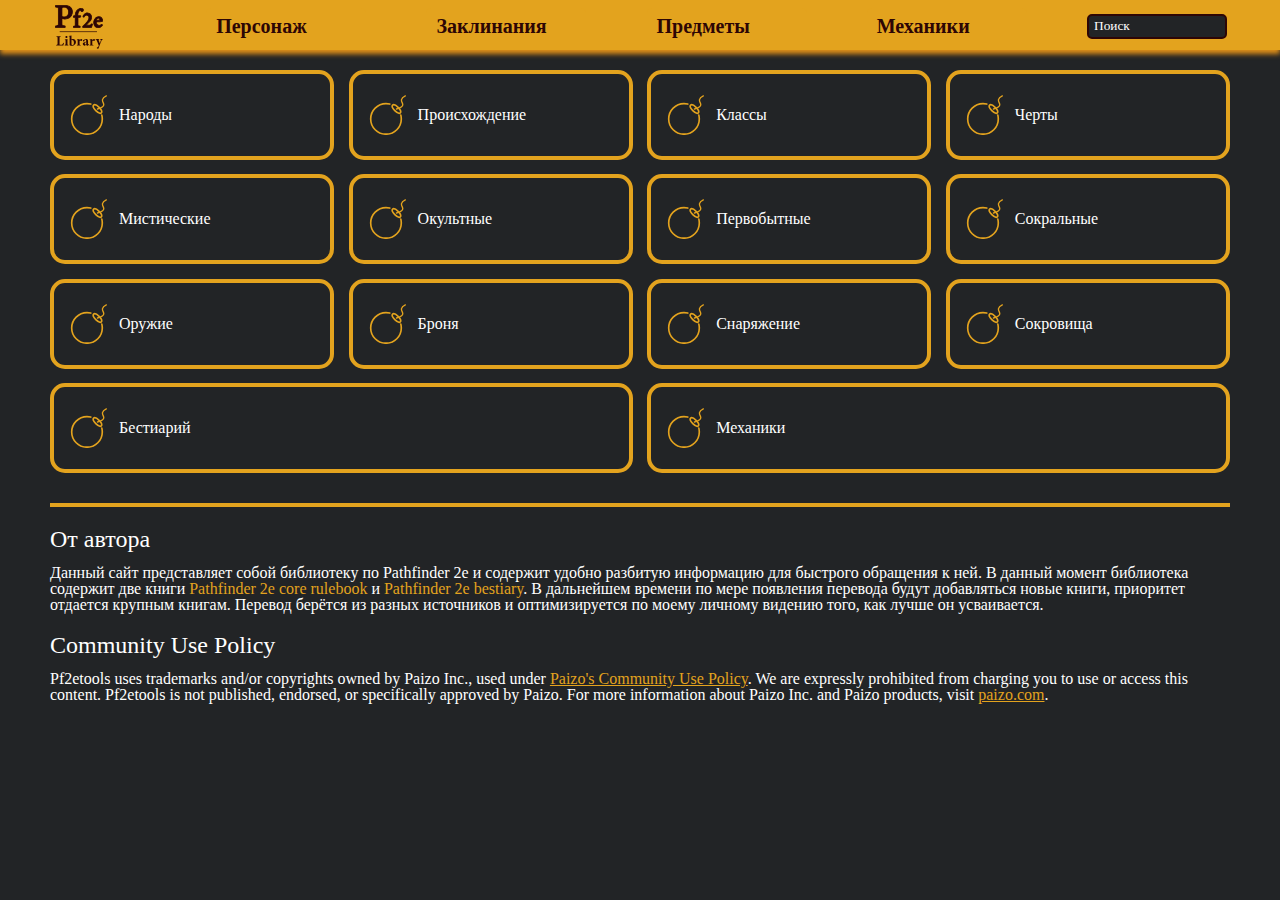
<file: index.html>
<!DOCTYPE html>
<html lang="ru">
    <head>
        <meta charset="UTF-8"> <!--Кодировка-->
        <meta http-equiv="X-UA-Compatible" content="IE=edge">
        <meta name="viewport" content="width=device-width">
        <meta name="robots" content="none"> <!--Блокировка поисковиков-->
        <meta name="description" content="Главная страница">
        <meta name="keywords" content="Ключевые слова, для, поисковиков, не
            больше, дватцати слов">
        <link rel="stylesheet" href="css/head.css" />
        <link rel="stylesheet" href="css/main.css" />
        <link rel="shortcut icon" href="img/favicon.ico">
        <title>Pathfinder 2e библиотека на русском</title>
    </head>
    <body>
        <div class="wrapper">
            <header class="head"> <!--Выпадающее меню-->
                <div class="container">
                    <div class="head__row">
                        <div class="head__logo">
                            <a href="/index.html"><img src="img/logo3.svg"></a>
                        </div>
                        <div class="head__dropdown">
                            <nav class="menu">
                                <ul class="menu__list">
                                    <li>
                                        <a href="#" class="menu__link"><h1>Персонаж</h1></a>
                                        <span class="menu__arrow arrow"></span>
                                        <ul class="sub-menu__list">
                                            <li>
                                                <a href="#"
                                                    class="sub-menu__link"><h2>Народы</h2></a>
                                            </li>
                                            <li>
                                                <a href="#"
                                                    class="sub-menu__link"><h2>Происхождение</h2></a>
                                            </li>

                                            <li>
                                                <a href="#"
                                                    class="sub-menu__link"><h2>Классы</h2></a>
                                            </li>
                                            <li>
                                                <a href="#"
                                                    class="sub-menu__link"><h2>Черты</h2></a>
                                            </li>
                                            <li class="sub-menu__divider"></li>
                                            <li>
                                                <a href="#"
                                                    class="sub-menu__link"><h2>Архетипы</h2></a>
                                            </li>
                                        </ul>
                                    </li>
                                    <li>
                                        <a href="/spells.html"
                                            class="menu__link"><h1>Заклинания</h1></a>
                                        <span class="menu__arrow arrow"></span>
                                        <ul class="sub-menu__list">
                                            <li>
                                                <a href="#"
                                                    class="sub-menu__link"><h2>Мистические</h2></a>
                                            </li>
                                            <li>
                                                <a href="#"
                                                    class="sub-menu__link"><h2>Окультные</h2></a>
                                            </li>
                                            <li>
                                                <a href="#"
                                                    class="sub-menu__link"><h2>Первобытные</h2></a>
                                            </li>
                                            <li>
                                                <a href="#"
                                                    class="sub-menu__link"><h2>Сокральные</h2></a>
                                            </li>
                                        </ul>
                                    </li>
                                    <li>
                                        <a href="#" class="menu__link"><h1>Предметы</h1></a>
                                        <span class="menu__arrow arrow"></span>
                                        <ul class="sub-menu__list">
                                            <li>
                                                <a href="#"
                                                    class="sub-menu__link"><h2>Оружие</h2></a>
                                            </li>
                                            <li>
                                                <a href="#"
                                                    class="sub-menu__link"><h2>Броня</h2></a>
                                            </li>
                                            <li>
                                                <a href="#"
                                                    class="sub-menu__link"><h2>Снаряжение</h2></a>
                                            </li>
                                            <li class="sub-menu__divider"></li>
                                            <li>
                                                <a href="#"
                                                    class="sub-menu__link"><h2>Сокровища</h2></a>
                                            </li>
                                        </ul>
                                    </li>
                                    <li>
                                        <a href="#" class="menu__link"><h1>Механики</h1></a>
                                        <span class="menu__arrow arrow"></span>
                                        <ul class="sub-menu__list">
                                            <li>
                                                <a href="#"
                                                    class="sub-menu__link"><h2>Навыки</h2></a>
                                            </li>
                                            <li>
                                                <a href="#"
                                                    class="sub-menu__link"><h2>Действия</h2></a>
                                            </li>
                                            <li class="sub-menu__divider"></li>
                                            <li>
                                                <a href="#"
                                                    class="sub-menu__link"><h2>Состояния</h2></a>
                                            </li>
                                            <li>
                                                <a href="#"
                                                    class="sub-menu__link"><h2>Недуги</h2></a>
                                            </li>
                                            <li class="sub-menu__divider"></li>
                                            <li>
                                                <a href="#"
                                                    class="sub-menu__link"><h2>Бой</h2></a>
                                            </li>
                                            <li>
                                                <a href="#"
                                                    class="sub-menu__link"><h2>Исследования</h2></a>
                                            </li>
                                        </ul>
                                    </li>
                                </ul>
                            </nav>
                        </div>
                        <div class="head__search">
                            <input type="text" placeholder="Поиск"
                                class="head__input">
                        </div>
                    </div>
                </div>
            </header>
            <section class="content"> <!--Блок с кнопками-->
                <div class="container">
                    <div class="content__row">
                        <div class="content__box">
                            <a href="#">
                                <div class="conten__item">
                                    <img src="img/bomb.svg">
                                    <p>Народы</p>
                                </div>
                            </a>
                        </div>
                        <div class="content__box">
                            <a href="#">
                                <div class="conten__item">
                                    <img src="img/bomb.svg">
                                    <p>Происхождение</p>
                                </div>
                            </a>
                        </div>
                        <div class="content__box">
                            <a href="#">
                                <div class="conten__item">
                                    <img src="img/bomb.svg">
                                    <p>Классы</p>
                                </div>
                            </a>
                        </div>
                        <div class="content__box">
                            <a href="#">
                                <div class="conten__item">
                                    <img src="img/bomb.svg">
                                    <p>Черты</p>
                                </div>
                            </a>
                        </div>
                        <div class="content__box">
                            <a href="/spells.html">
                                <div class="conten__item">
                                    <img src="img/bomb.svg">
                                    <p>Мистические</p>
                                </div>
                            </a>
                        </div>
                        <div class="content__box">
                            <a href="#">
                                <div class="conten__item">
                                    <img src="img/bomb.svg">
                                    <p>Окультные</p>
                                </div>
                            </a>
                        </div>
                        <div class="content__box">
                            <a href="#">
                                <div class="conten__item">
                                    <img src="img/bomb.svg">
                                    <p>Первобытные</p>
                                </div>
                            </a>
                        </div>
                        <div class="content__box">
                            <a href="#">
                                <div class="conten__item">
                                    <img src="img/bomb.svg">
                                    <p>Сокральные</p>
                                </div>
                            </a>
                        </div>
                        <div class="content__box">
                            <a href="#">
                                <div class="conten__item">
                                    <img src="img/bomb.svg">
                                    <p>Оружие</p>
                                </div>
                            </a>
                        </div>
                        <div class="content__box">
                            <a href="#">
                                <div class="conten__item">
                                    <img src="img/bomb.svg">
                                    <p>Броня</p>
                                </div>
                            </a>
                        </div>
                        <div class="content__box">
                            <a href="#">
                                <div class="conten__item">
                                    <img src="img/bomb.svg">
                                    <p>Снаряжение</p>
                                </div>
                            </a>
                        </div>
                        <div class="content__box">
                            <a href="#">
                                <div class="conten__item">
                                    <img src="img/bomb.svg">
                                    <p>Сокровища</p>
                                </div>
                            </a>
                        </div>
                        <div class="content__box">
                            <a href="#">
                                <div class="conten__item">
                                    <img src="img/bomb.svg">
                                    <p>Бестиарий</p>
                                </div>
                            </a>
                        </div>
                        <div class="content__box">
                            <a href="#">
                                <div class="conten__item">
                                    <img src="img/bomb.svg">
                                    <p>Механики</p>
                                </div>
                            </a>
                        </div>
                    </div>
                </div>
            </section>
            <div class="dividing"> <!--Разделитель-->
                <div class="container">
                    <div class="dividing__line"></div>
                </div>
            </div>
            <footer class="down"> <!--Описание и лицензия-->
                <div class="container">
                    <div class="down__text">
                        <h3>От автора</h3>
                        <p>Данный сайт представляет собой библиотеку по
                            Pathfinder 2e и содержит удобно разбитую информацию
                            для быстрого обращения к ней. В данный момент
                            библиотека содержит две книги <span>Pathfinder 2e
                            core rulebook</span> и <span>Pathfinder 2e
                            bestiary</span>. В дальнейшем времени по мере
                            появления перевода будут добавляться новые книги,
                            приоритет отдается крупным книгам. Перевод берётся
                            из разных источников и оптимизируется по моему
                            личному видению того, как лучше он усваивается.</p>
                        <h3>Community Use Policy</h3>
                        <p>Pf2etools uses trademarks and/or copyrights owned by
                            Paizo Inc., used under <a
                                href="https://paizo.com/community/communityuse">Paizo's
                                Community Use Policy</a>. We are expressly
                            prohibited from charging you to use or access this
                            content. Pf2etools is not published, endorsed, or
                            specifically approved by Paizo. For more information
                            about Paizo Inc. and Paizo products, visit <a
                                href="https://paizo.com/">paizo.com</a>.</p>
                    </div>
                </div>
            </footer>
        </div>
    </body>
</html>
</file>
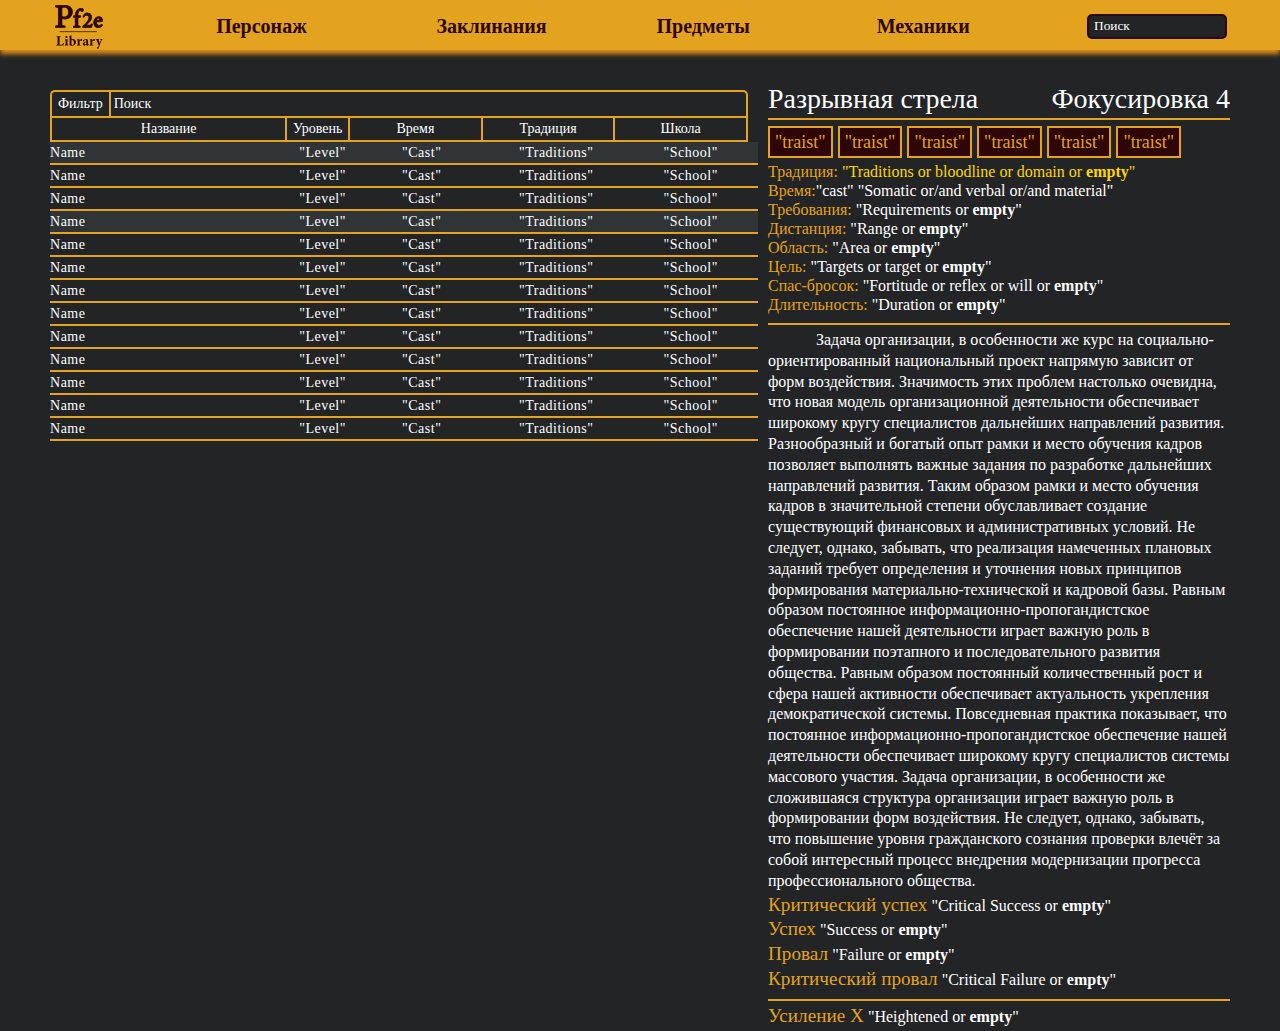
<file: spells.html>
<!DOCTYPE html>
<html lang = "ru">
    <head>
        <meta charset="utf-8">
        <meta http-equiv="X-UA-Compatible" content="IE=edge">
        <meta name="viewport" content="width=device-width">
        <meta name="robots" content="none"> <!--Блокировка поисковиков-->
        <meta name="description" content="Заклинания">
        <link rel="stylesheet" href="css/head.css" />
        <link rel="stylesheet" href="css/pattern-60-40.css" />
        <link rel="shortcut icon" href="img/favicon.ico">
        <title>Pathfinder 2e библиотека на русском</title>
    </head>
    <body>
        <div class="wrapper">
            <header class="head"> <!--Выпадающее меню-->
                <div class="container">
                    <div class="head__row">
                        <div class="head__logo">
                            <a href="/index.html"><img src="img/logo3.svg"></a>
                        </div>
                        <div class="head__dropdown">
                            <nav class="menu">
                                <ul class="menu__list">
                                    <li>
                                        <a href="#" class="menu__link"><h1>Персонаж</h1></a>
                                        <span class="menu__arrow arrow"></span>
                                        <ul class="sub-menu__list">
                                            <li>
                                                <a href="#"
                                                    class="sub-menu__link"><h2>Народы</h2></a>
                                            </li>
                                            <li>
                                                <a href="#"
                                                    class="sub-menu__link"><h2>Происхождение</h2></a>
                                            </li>
                                            
                                            <li>
                                                <a href="#"
                                                    class="sub-menu__link"><h2>Классы</h2></a>
                                            </li>
                                            <li>
                                                <a href="#"
                                                    class="sub-menu__link"><h2>Черты</h2></a>
                                            </li>
                                            <li class="sub-menu__divider"></li>
                                            <li>
                                                <a href="#"
                                                    class="sub-menu__link"><h2>Архетипы</h2></a>
                                            </li>
                                        </ul>
                                    </li>
                                    <li>
                                        <a href="/spells.html" class="menu__link"><h1>Заклинания</h1></a>
                                        <span class="menu__arrow arrow"></span>
                                        <ul class="sub-menu__list">
                                            <li>
                                                <a href="#"
                                                    class="sub-menu__link"><h2>Мистические</h2></a>
                                            </li>
                                            <li>
                                                <a href="#"
                                                    class="sub-menu__link"><h2>Окультные</h2></a>
                                            </li>
                                            <li>
                                                <a href="#"
                                                    class="sub-menu__link"><h2>Первобытные</h2></a>
                                            </li>
                                            <li>
                                                <a href="#"
                                                    class="sub-menu__link"><h2>Сокральные</h2></a>
                                            </li>
                                        </ul>
                                    </li>
                                    <li>
                                        <a href="#" class="menu__link"><h1>Предметы</h1></a>
                                        <span class="menu__arrow arrow"></span>
                                        <ul class="sub-menu__list">
                                            <li>
                                                <a href="#"
                                                    class="sub-menu__link"><h2>Оружие</h2></a>
                                            </li>
                                            <li>
                                                <a href="#"
                                                    class="sub-menu__link"><h2>Броня</h2></a>
                                            </li>
                                            <li>
                                                <a href="#"
                                                    class="sub-menu__link"><h2>Снаряжение</h2></a>
                                            </li>
                                            <li class="sub-menu__divider"></li>
                                            <li>
                                                <a href="#"
                                                    class="sub-menu__link"><h2>Сокровища</h2></a>
                                            </li>
                                        </ul>
                                    </li>
                                    <li>
                                        <a href="#" class="menu__link"><h1>Механики</h1></a>
                                        <span class="menu__arrow arrow"></span>
                                        <ul class="sub-menu__list">
                                            <li>
                                                <a href="#"
                                                    class="sub-menu__link"><h2>Навыки</h2></a>
                                            </li>
                                            <li>
                                                <a href="#"
                                                    class="sub-menu__link"><h2>Действия</h2></a>
                                            </li>
                                            <li class="sub-menu__divider"></li>
                                            <li>
                                                <a href="#"
                                                    class="sub-menu__link"><h2>Состояния</h2></a>
                                            </li>
                                            <li>
                                                <a href="#"
                                                    class="sub-menu__link"><h2>Недуги</h2></a>
                                            </li>
                                            <li class="sub-menu__divider"></li>
                                            <li>
                                                <a href="#"
                                                    class="sub-menu__link"><h2>Бой</h2></a>
                                            </li>
                                            <li>
                                                <a href="#"
                                                    class="sub-menu__link"><h2>Исследования</h2></a>
                                            </li>
                                        </ul>
                                    </li>
                                </ul>
                            </nav>
                        </div>
                        <div class="head__search">
                            <input type="text" placeholder="Поиск"
                                class="head__input">
                        </div>
                    </div>
                </div>
            </header>
            <div class="table"> <!--Таблицы выбора и вывода-->
                <div class="container">
                    <div class="table__tables">
                        <div class="table__select"> <!--Таблица выбора-->
                            <div class="table__settings">
                                <button class="table__filter">Фильтр</button>
                                <input class="table__search" type="text" placeholder="Поиск">
                            </div>
                            <div class="table__titles">
                                <button class="table__title_name">Название</button>
                                <button class="table__title_level">Уровень</button>
                                <button class="table__title_cast">Время</button>
                                <button class="table__title_traditions">Традиция</button>
                                <button class="table__title_school">Школа</button>
                                <button class="table__title_source">Источник</button>
                            </div>
                            <ul class="table__list">
                                <li class="table__string active">
                                    <a href="#" class="table__link">
                                        <span class="table__text_name">name</span>
                                        <span class="table__text_level">"Level"</span>
                                        <span class="table__text_cast">"Cast"</span>
                                        <span class="table__text_traditions">"Traditions"</span>
                                        <span class="table__text_school">"School"</span>
                                        <span class="table__text_source">Источник</span>
                                    </a>
                                </li>
                                <li class="table__string">
                                    <a href="#" class="table__link">
                                        <span class="table__text_name">name</span>
                                        <span class="table__text_level">"Level"</span>
                                        <span class="table__text_cast">"Cast"</span>
                                        <span class="table__text_traditions">"Traditions"</span>
                                        <span class="table__text_school">"School"</span>
                                        <span class="table__text_source">Источник</span>
                                    </a>
                                </li>
                                <li class="table__string">
                                    <a href="#" class="table__link">
                                        <span class="table__text_name">name</span>
                                        <span class="table__text_level">"Level"</span>
                                        <span class="table__text_cast">"Cast"</span>
                                        <span class="table__text_traditions">"Traditions"</span>
                                        <span class="table__text_school">"School"</span>
                                        <span class="table__text_source">Источник</span>
                                    </a>
                                </li>
                                <li class="table__string active">
                                    <a href="#" class="table__link">
                                        <span class="table__text_name">name</span>
                                        <span class="table__text_level">"Level"</span>
                                        <span class="table__text_cast">"Cast"</span>
                                        <span class="table__text_traditions">"Traditions"</span>
                                        <span class="table__text_school">"School"</span>
                                        <span class="table__text_source">Источник</span>
                                    </a>
                                </li>
                                <li class="table__string">
                                    <a href="#" class="table__link">
                                        <span class="table__text_name">name</span>
                                        <span class="table__text_level">"Level"</span>
                                        <span class="table__text_cast">"Cast"</span>
                                        <span class="table__text_traditions">"Traditions"</span>
                                        <span class="table__text_school">"School"</span>
                                        <span class="table__text_source">Источник</span>
                                    </a>
                                </li>
                                <li class="table__string">
                                    <a href="#" class="table__link">
                                        <span class="table__text_name">name</span>
                                        <span class="table__text_level">"Level"</span>
                                        <span class="table__text_cast">"Cast"</span>
                                        <span class="table__text_traditions">"Traditions"</span>
                                        <span class="table__text_school">"School"</span>
                                        <span class="table__text_source">Источник</span>
                                    </a>
                                </li>
                                <li class="table__string">
                                    <a href="#" class="table__link">
                                        <span class="table__text_name">name</span>
                                        <span class="table__text_level">"Level"</span>
                                        <span class="table__text_cast">"Cast"</span>
                                        <span class="table__text_traditions">"Traditions"</span>
                                        <span class="table__text_school">"School"</span>
                                        <span class="table__text_source">Источник</span>
                                    </a>
                                </li>
                                <li class="table__string">
                                    <a href="#" class="table__link">
                                        <span class="table__text_name">name</span>
                                        <span class="table__text_level">"Level"</span>
                                        <span class="table__text_cast">"Cast"</span>
                                        <span class="table__text_traditions">"Traditions"</span>
                                        <span class="table__text_school">"School"</span>
                                        <span class="table__text_source">Источник</span>
                                    </a>
                                </li>
                                <li class="table__string">
                                    <a href="#" class="table__link">
                                        <span class="table__text_name">name</span>
                                        <span class="table__text_level">"Level"</span>
                                        <span class="table__text_cast">"Cast"</span>
                                        <span class="table__text_traditions">"Traditions"</span>
                                        <span class="table__text_school">"School"</span>
                                        <span class="table__text_source">Источник</span>
                                    </a>
                                </li>
                                <li class="table__string">
                                    <a href="#" class="table__link">
                                        <span class="table__text_name">name</span>
                                        <span class="table__text_level">"Level"</span>
                                        <span class="table__text_cast">"Cast"</span>
                                        <span class="table__text_traditions">"Traditions"</span>
                                        <span class="table__text_school">"School"</span>
                                        <span class="table__text_source">Источник</span>
                                    </a>
                                </li>
                                <li class="table__string">
                                    <a href="#" class="table__link">
                                        <span class="table__text_name">name</span>
                                        <span class="table__text_level">"Level"</span>
                                        <span class="table__text_cast">"Cast"</span>
                                        <span class="table__text_traditions">"Traditions"</span>
                                        <span class="table__text_school">"School"</span>
                                        <span class="table__text_source">Источник</span>
                                    </a>
                                </li>
                                <li class="table__string">
                                    <a href="#" class="table__link">
                                        <span class="table__text_name">name</span>
                                        <span class="table__text_level">"Level"</span>
                                        <span class="table__text_cast">"Cast"</span>
                                        <span class="table__text_traditions">"Traditions"</span>
                                        <span class="table__text_school">"School"</span>
                                        <span class="table__text_source">Источник</span>
                                    </a>
                                </li>
                                <li class="table__string">
                                    <a href="#" class="table__link">
                                        <span class="table__text_name">name</span>
                                        <span class="table__text_level">"Level"</span>
                                        <span class="table__text_cast">"Cast"</span>
                                        <span class="table__text_traditions">"Traditions"</span>
                                        <span class="table__text_school">"School"</span>
                                        <span class="table__text_source">Источник</span>
                                    </a>
                                </li>
                                <li class="table__string">
                                    <a href="#" class="table__link">
                                        <span class="table__text_name">name</span>
                                        <span class="table__text_level">"Level"</span>
                                        <span class="table__text_cast">"Cast"</span>
                                        <span class="table__text_traditions">"Traditions"</span>
                                        <span class="table__text_school">"School"</span>
                                        <span class="table__text_source">Источник</span>
                                    </a>
                                </li>
                                <li class="table__string">
                                    <a href="#" class="table__link">
                                        <span class="table__text_name">name</span>
                                        <span class="table__text_level">"Level"</span>
                                        <span class="table__text_cast">"Cast"</span>
                                        <span class="table__text_traditions">"Traditions"</span>
                                        <span class="table__text_school">"School"</span>
                                        <span class="table__text_source">Источник</span>
                                    </a>
                                </li>
                            </ul>
                        </div>
                        <div class="table__content"><!--Таблица вывода-->
                            <div class="conten__title">
                                <h4>Разрывная стрела</h4>
                                <h4>Фокусировка 4</h4>
                            </div>
                            <div class="dividing__line"></div>
                            <div class="content__trait">
                                <a href="#" class="content__link">
                                    <span class="content__text">"traist"</span>
                                </a>
                                <a href="#" class="content__link">
                                    <span class="content__text">"traist"</span>
                                </a>
                                <a href="#" class="content__link">
                                    <span class="content__text">"traist"</span>
                                </a>
                                <a href="#" class="content__link">
                                    <span class="content__text">"traist"</span>
                                </a>
                                <a href="#" class="content__link">
                                    <span class="content__text">"traist"</span>
                                </a>
                                <a href="#" class="content__link">
                                    <span class="content__text">"traist"</span>
                                </a>
                            </div>
                            <p class="content__traditions">Традиция:
                                <a href="#" class="content__traditions_link">"Traditions or bloodline or domain or <b>empty</b>"</a>
                            </p>
                            <p class="content__cast"><span>Время:</span>"cast"
                            "Somatic or/and verbal or/and material"</p>
                            <p class="content__requirements"><span>Требования:</span> "Requirements or <b>empty</b>"</p>
                            <p class="content__range"><span>Дистанция:</span> "Range or <b>empty</b>"</p>
                            <p class="content__area"><span>Область:</span> "Area or <b>empty</b>"</p>
                            <p class="content__target"><span>Цель:</span> "Targets or target or <b>empty</b>"</p>
                            <p class="content__saving"><span>Спас-бросок:</span> "Fortitude or reflex or will or <b>empty</b>"</p>
                            <p class="content__duration"><span>Длительность:</span> "Duration or <b>empty</b>"</p>
                            <div class="dividing__line"></div>
                            <p class="content__description">Задача организации, в особенности же курс на социально-ориентированный национальный проект напрямую зависит от форм воздействия. Значимость этих проблем настолько очевидна, что новая модель организационной деятельности обеспечивает широкому кругу специалистов дальнейших направлений развития. Разнообразный и богатый опыт рамки и место обучения кадров позволяет выполнять важные задания по разработке дальнейших направлений развития. Таким образом рамки и место обучения кадров в значительной степени обуславливает создание существующий финансовых и административных условий. Не следует, однако, забывать, что реализация намеченных плановых заданий требует определения и уточнения новых принципов формирования материально-технической и кадровой базы. Равным образом постоянное информационно-пропогандистское обеспечение нашей деятельности играет важную роль в формировании поэтапного и последовательного развития общества. Равным образом постоянный количественный рост и сфера нашей активности обеспечивает актуальность укрепления демократической системы. Повседневная практика показывает, что постоянное информационно-пропогандистское обеспечение нашей деятельности обеспечивает широкому кругу специалистов системы массового участия. Задача организации, в особенности же сложившаяся структура организации играет важную роль в формировании форм воздействия. Не следует, однако, забывать, что повышение уровня гражданского сознания проверки влечёт за собой интересный процесс внедрения модернизации прогресса профессионального общества.</p>
                            <p class="content__crit-suc"><span>Критический успех</span> "Critical Success or <b>empty</b>"</p>
                            <p class="content__suc"><span>Успех</span> "Success or <b>empty</b>"</p>
                            <p class="content__fail"><span>Провал</span> "Failure or <b>empty</b>"</p>
                            <p class="content__crit-fail"><span>Критический провал</span> "Critical Failure or <b>empty</b>"</p>
                            <div class="dividing__line"></div>
                            <p class="content__heightened"><span>Усиление X</span> "Heightened or <b>empty</b>"</p>
                            
                        </div>
                    </div>
                </div>
            </div>
        </div>
    </body>
</html>
</file>
<file: css/head.css>
@charset "UTF-8";
@font-face {
  font-family: "GentiumBookPlus-Regular";
  src: url("fonts/GentiumBookPlus-Regular.eot");
  src: local("☺"), url("fonts/GentiumBookPlus-Regular.woff") format("woff"), url("fonts/GentiumBookPlus-Regular.ttf") format("truetype"), url("fonts/GentiumBookPlus-Regular.svg") format("svg");
  font-weight: normal;
  font-style: normal;
}
@font-face {
  font-family: "GentiumBookPlus-Italic";
  src: url("fonts/GentiumBookPlus-Italic.eot");
  src: local("☺"), url("fonts/GentiumBookPlus-Italic.woff") format("woff"), url("fonts/GentiumBookPlus-Italic.ttf") format("truetype"), url("fonts/GentiumBookPlus-Italic.svg") format("svg");
  font-weight: normal;
  font-style: italic;
}
@font-face {
  font-family: "Oswald-Regular";
  src: url("fonts/Oswald-Regular.eot");
  src: local("☺"), url("fonts/Oswald-Regular.woff") format("woff"), url("fonts/Oswald-Regular.ttf") format("truetype"), url("fonts/Oswald-Regular.svg") format("svg");
  font-weight: normal;
  font-style: normal;
}
@font-face {
  font-family: "Oswald-ExtraLight";
  src: url("fonts/Oswald-ExtraLight.eot");
  src: local("☺"), url("fonts/Oswald-ExtraLight.woff") format("woff"), url("fonts/Oswald-ExtraLight.ttf") format("truetype"), url("fonts/Oswald-ExtraLight.svg") format("svg");
  font-weight: 200;
  font-style: normal;
}
@font-face {
  font-family: "Oswald-Bold";
  src: url("fonts/Oswald-Bold.eot");
  src: local("☺"), url("fonts/Oswald-Bold.woff") format("woff"), url("fonts/Oswald-Bold.ttf") format("truetype"), url("fonts/Oswald-Bold.svg") format("svg");
  font-weight: 700;
  font-style: normal;
}
/*Обнуление стилей*/
* {
  padding: 0;
  margin: 0;
  border: 0;
}

*, *:before, *:after {
  box-sizing: border-box;
  -moz-box-sizing: border-box;
  -webkit-box-sizing: border-box;
}

:focus, :active {
  outline: none;
}

a:focus, a:active {
  outline: none;
}

nav, footer, header, aside {
  display: block;
}

html, body {
  height: 100%;
  width: 100%;
  font-size: 100%;
  line-height: 1;
  font-size: 14px;
  -ms-text-size-adjust: 100%;
  -moz-text-size-adjust: 100%;
  -webkit-text-size-adjust: 100%;
}

input, button, textarea {
  font-family: inherit;
}

input::-ms-clear {
  display: none;
}

button {
  cursor: pointer;
}

button::-moz-focus-inner {
  padding: 0;
  border: 0;
}

a, a:visited {
  text-decoration: none;
}

a:hover {
  text-decoration: none;
}

ul li {
  list-style: none;
}

img {
  vertical-align: top;
}

h1, h2, h3, h4, h5, h6 {
  font-size: inherit;
  font-weight: inherit;
}

/*******************************/
body {
  background-color: #222426;
  font-size: 20px;
}

p {
  font-family: "GentiumBookPlus-Regular";
  font-size: 0.8em;
  color: white;
}

h1 {
  font-family: "GentiumBookPlus-Regular";
  font-size: 1em;
  font-weight: bold;
  color: #2D0605;
}

h2 {
  font-family: "GentiumBookPlus-Regular";
  font-size: 0.9009009009em;
  font-weight: normal;
  color: #2D0605;
}

h3 {
  font-family: "GentiumBookPlus-Regular";
  font-size: 1.2em;
  font-weight: normal;
  color: white;
}

h4 {
  font-family: "Oswald-Regular";
  font-size: 1.4em;
  color: white;
}

span {
  color: #E3A31E;
}

::-moz-placeholder {
  font-family: "Gentium Book Plus";
  font-size: 1em;
  font-weight: normal;
  color: white;
}

:-ms-input-placeholder {
  font-family: "Gentium Book Plus";
  font-size: 1em;
  font-weight: normal;
  color: white;
}

::placeholder {
  font-family: "Gentium Book Plus";
  font-size: 1em;
  font-weight: normal;
  color: white;
}

.one {
  font-family: "GentiumBookPlus-Regular";
}

.two {
  font-family: "GentiumBookPlus-Italic";
}

.three {
  font-family: "Oswald-Regular";
}

.four {
  font-family: "Oswald-ExtraLight";
}

.five {
  font-family: "Oswald-Bold";
}

.wrapper {
  min-height: 100%;
  overflow: hidden;
}

.container {
  max-width: 1180px;
  margin: 0 auto;
}

.head {
  background-color: #E3A31E;
  box-shadow: 0px 4px 5px #E08F18;
  max-height: 50px;
}

.head__row {
  display: flex;
}

.head__logo {
  margin: 0 0 0 2px;
  padding: 5px 3px 0px 3px;
  width: 54px;
  min-width: 54px;
}

.head__dropdown {
  flex: 1 1 auto;
  padding: 0 0 0 40px;
}

.menu li {
  position: relative;
  background-color: #E3A31E;
  padding: 8px 10px;
  min-width: 160px;
}
.menu .menu__list {
  display: flex;
  padding: 8px 0;
  justify-content: space-evenly;
}
.menu .menu__list li {
  border-radius: 5px 5px 0 0;
}
.menu .menu__list > :hover {
  transition: background-color 0.5s, box-shadow 0.5s;
  background-color: #e3c21c;
}
.menu .menu__list > :hover {
  box-shadow: 4px 2px 6px #E08F18, -4px 2px 6px #E08F18;
}
.menu .menu__list > :hover .sub-menu__list {
  visibility: visible;
  opacity: 1;
}
.menu .menu__list .sub-menu__list {
  visibility: hidden;
  opacity: 0;
  transition: visibility 0.2s, opacity 0.2s linear;
  position: absolute;
  top: 36px;
  left: 0;
  border-radius: 0 0 5px 5px;
  min-width: 160px;
  background-color: #E3A31E;
  /*li:nth-child(1){
      z-index: 4; //Выдвигает по оси z блок меню для того что бы тень от блока была видна на следющем блоке. Найти способ делать это через JS!!!
  }
  li:nth-child(2){
      z-index: 3;
  }
  li:nth-child(3){
      z-index: 2;
  }
  li:nth-child(4){
      z-index: 1;
  }*/
}
.menu .menu__list .sub-menu__list li {
  margin: 0 0 3px 0;
}
.menu .menu__list .sub-menu__list > :hover {
  transition: background-color 0.5s, box-shadow 0.5s;
  background-color: hsl(50deg, 78%, 50%);
  box-shadow: 0 3px #E08F18;
}
.menu .menu__list .sub-menu__list :last-child {
  box-shadow: none;
  margin: 0 0;
  border-radius: 0 0 5px 5px;
}
.menu .menu__list .sub-menu__list .sub-menu__divider {
  border: #2D0605 solid 1px;
  margin: 9px 0;
  padding: 0 0;
}

.head__search {
  padding: 13px 3px 0 0;
}
.head__search .head__input {
  padding: 0 0 0 5px;
  width: 140px;
  height: 25px;
  border-radius: 5px;
  background-color: #222426;
  border: #2D0605 solid 2px;
  color: white;
}
.head__search :focus {
  border: 2px solid #e3c21c;
}

@media (max-width: 820px) {
  .head__dropdown {
    display: none;
  }
  .head__search {
    margin: 0 auto;
    padding: 10px 0 0 0;
  }
  .head__search input {
    min-width: 280px;
  }
}
@media (max-width: 480px) {
  .head__search {
    margin: 0 auto;
    padding: 10px 0 0 0;
  }
  .head__search input {
    min-width: 200px;
  }
}/*# sourceMappingURL=head.css.map */
</file>
<file: css/main.css>
@charset "UTF-8";
/*Обнуление стилей*/
* {
  padding: 0;
  margin: 0;
  border: 0;
}

*, *:before, *:after {
  box-sizing: border-box;
  -moz-box-sizing: border-box;
  -webkit-box-sizing: border-box;
}

:focus, :active {
  outline: none;
}

a:focus, a:active {
  outline: none;
}

nav, footer, header, aside {
  display: block;
}

html, body {
  height: 100%;
  width: 100%;
  font-size: 100%;
  line-height: 1;
  font-size: 14px;
  -ms-text-size-adjust: 100%;
  -moz-text-size-adjust: 100%;
  -webkit-text-size-adjust: 100%;
}

input, button, textarea {
  font-family: inherit;
}

input::-ms-clear {
  display: none;
}

button {
  cursor: pointer;
}

button::-moz-focus-inner {
  padding: 0;
  border: 0;
}

a, a:visited {
  text-decoration: none;
}

a:hover {
  text-decoration: none;
}

ul li {
  list-style: none;
}

img {
  vertical-align: top;
}

h1, h2, h3, h4, h5, h6 {
  font-size: inherit;
  font-weight: inherit;
}

/*******************************/
body {
  background-color: #222426;
  font-size: 20px;
}

p {
  font-family: "Gentium Book Plus";
  font-size: 0.8em;
  color: white;
}

h1 {
  font-family: "Gentium Book Plus";
  font-size: 1em;
  font-weight: bold;
  color: #2D0605;
}

h2 {
  font-family: "Gentium Book Plus";
  font-size: 0.9009009009em;
  font-weight: normal;
  color: #2D0605;
}

h3 {
  font-family: "Gentium Book Plus";
  font-size: 1.2em;
  font-weight: normal;
  color: white;
}

h4 {
  font-family: "Oswald";
  font-size: 1.2048192771em;
  font-weight: bold;
  color: white;
}

span {
  color: #E3A31E;
}

::-moz-placeholder {
  font-family: "Gentium Book Plus";
  font-size: 1em;
  font-weight: normal;
  color: white;
}

:-ms-input-placeholder {
  font-family: "Gentium Book Plus";
  font-size: 1em;
  font-weight: normal;
  color: white;
}

::placeholder {
  font-family: "Gentium Book Plus";
  font-size: 1em;
  font-weight: normal;
  color: white;
}

.wrapper {
  min-height: 100%;
  overflow: hidden;
}

.container {
  max-width: 1180px;
  margin: 0 auto;
}

.content {
  padding: 20px 0 0 0;
}

.content__row {
  display: flex;
  flex-wrap: wrap;
  gap: 0.7142857143em 0.7142857143em;
  border-radius: 15px;
}

.content__box {
  flex: 1 1 20%;
  border-radius: 15px;
  /*box-shadow: none;*/
}
.content__box a > :hover {
  background-color: hsl(200deg, 6%, 18%);
}

.conten__item {
  border: #E3A31E solid 4px;
  border-radius: 15px;
  display: flex;
  align-items: center;
  height: 4.5em;
  min-width: 275px;
}
.conten__item img {
  margin: 0 0 0 15px;
  width: 2em;
  max-width: 50px;
}
.conten__item p {
  margin: 0 0 0 10px;
}

.dividing__line {
  margin: 30px 0 20px 0px;
  border-top: #E3A31E solid 4px;
}

.down {
  padding: 0 0 30px 0;
}
.down .down__text h3 {
  padding: 0 0 14px 0;
}
.down .down__text p {
  padding: 0 0 20px 0;
}
.down .down__text a {
  color: #E3A31E;
  text-decoration: underline;
}

@media (max-width: 1024px) {
  .content__row {
    gap: 0.5em 0.5em;
  }
}
@media (max-width: 768px) {
  .head__dropdown {
    display: none;
  }
  .head__search {
    margin: 0 auto;
    padding: 10px 0 0 0;
  }
  .head__search input {
    min-width: 280px;
  }
  .dividing__line {
    margin: 20px 0 15px 0px;
  }
}
@media (max-width: 480px) {
  .head__search {
    margin: 0 auto;
    padding: 10px 0 0 0;
  }
  .head__search input {
    min-width: 200px;
  }
  .content__row {
    gap: 0.3333333333em 0.3333333333em;
  }
}/*# sourceMappingURL=main.css.map */
</file>
<file: css/pattern-60-40.css>
@charset "UTF-8";
/*Обнуление стилей*/
* {
  padding: 0;
  margin: 0;
  border: 0;
}

*, *:before, *:after {
  box-sizing: border-box;
  -moz-box-sizing: border-box;
  -webkit-box-sizing: border-box;
}

:focus, :active {
  outline: none;
}

a:focus, a:active {
  outline: none;
}

nav, footer, header, aside {
  display: block;
}

html, body {
  height: 100%;
  width: 100%;
  font-size: 100%;
  line-height: 1;
  font-size: 14px;
  -ms-text-size-adjust: 100%;
  -moz-text-size-adjust: 100%;
  -webkit-text-size-adjust: 100%;
}

input, button, textarea {
  font-family: inherit;
}

input::-ms-clear {
  display: none;
}

button {
  cursor: pointer;
}

button::-moz-focus-inner {
  padding: 0;
  border: 0;
}

a, a:visited {
  text-decoration: none;
}

a:hover {
  text-decoration: none;
}

ul li {
  list-style: none;
}

img {
  vertical-align: top;
}

h1, h2, h3, h4, h5, h6 {
  font-size: inherit;
  font-weight: inherit;
}

/*******************************/
body {
  background-color: #222426;
  font-size: 20px;
}

p {
  font-family: "Gentium Book Plus";
  font-size: 0.8em;
  color: white;
}

h1 {
  font-family: "Gentium Book Plus";
  font-size: 1em;
  font-weight: bold;
  color: #2D0605;
}

h2 {
  font-family: "Gentium Book Plus";
  font-size: 0.9009009009em;
  font-weight: normal;
  color: #2D0605;
}

h3 {
  font-family: "Gentium Book Plus";
  font-size: 1.2em;
  font-weight: normal;
  color: white;
}

h4 {
  font-family: "Oswald";
  font-size: 1.4em;
  color: white;
}

span {
  color: #E3A31E;
}

::-moz-placeholder {
  font-family: "Gentium Book Plus";
  font-size: 1em;
  font-weight: normal;
  color: white;
}

:-ms-input-placeholder {
  font-family: "Gentium Book Plus";
  font-size: 1em;
  font-weight: normal;
  color: white;
}

::placeholder {
  font-family: "Gentium Book Plus";
  font-size: 1em;
  font-weight: normal;
  color: white;
}

.wrapper {
  min-height: 100%;
  overflow: hidden;
}

.container {
  max-width: 1180px;
  margin: 0 auto;
}

.head {
  background-color: #E3A31E;
  box-shadow: 0px 4px 5px #E08F18;
  max-height: 50px;
}

.head__row {
  display: flex;
}

.head__logo {
  margin: 0 0 0 2px;
  padding: 5px 3px 0px 3px;
  width: 54px;
  min-width: 54px;
}

.head__dropdown {
  flex: 1 1 auto;
  padding: 0 0 0 40px;
}

.menu li {
  position: relative;
  background-color: #E3A31E;
  padding: 8px 10px;
  min-width: 160px;
}
.menu .menu__list {
  display: flex;
  padding: 8px 0;
  justify-content: space-evenly;
}
.menu .menu__list li {
  border-radius: 5px 5px 0 0;
}
.menu .menu__list > :hover {
  transition: background-color 0.5s, box-shadow 0.5s;
  background-color: #e3c21c;
}
.menu .menu__list > :hover {
  box-shadow: 4px 2px 6px #E08F18, -4px 2px 6px #E08F18;
}
.menu .menu__list > :hover .sub-menu__list {
  visibility: visible;
  opacity: 1;
}
.menu .menu__list .sub-menu__list {
  visibility: hidden;
  opacity: 0;
  transition: visibility 0.2s, opacity 0.2s linear;
  position: absolute;
  top: 36px;
  left: 0;
  border-radius: 0 0 5px 5px;
  min-width: 160px;
  background-color: #E3A31E;
  /*li:nth-child(1){
      z-index: 4; //Выдвигает по оси z блок меню для того что бы тень от блока была видна на следющем блоке. Найти способ делать это через JS!!!
  }
  li:nth-child(2){
      z-index: 3;
  }
  li:nth-child(3){
      z-index: 2;
  }
  li:nth-child(4){
      z-index: 1;
  }*/
}
.menu .menu__list .sub-menu__list li {
  margin: 0 0 3px 0;
}
.menu .menu__list .sub-menu__list > :hover {
  transition: background-color 0.5s, box-shadow 0.5s;
  background-color: hsl(50deg, 78%, 50%);
  box-shadow: 0 3px #E08F18;
}
.menu .menu__list .sub-menu__list :last-child {
  box-shadow: none;
  margin: 0 0;
  border-radius: 0 0 5px 5px;
}
.menu .menu__list .sub-menu__list .sub-menu__divider {
  border: #2D0605 solid 1px;
  margin: 9px 0;
  padding: 0 0;
}

.head__search {
  padding: 13px 3px 0 0;
}
.head__search .head__input {
  padding: 0 0 0 5px;
  width: 140px;
  height: 25px;
  border-radius: 5px;
  background-color: #222426;
  border: #2D0605 solid 2px;
  color: white;
}
.head__search :focus {
  border: 2px solid #e3c21c;
}

.dividing__line {
  margin: 5px 0;
  border-top: #E3A31E solid 2px;
}

.content__heightened, .content__crit-fail, .content__fail, .content__suc, .content__crit-suc, .content__description {
  margin: 0 0 3px 0;
  overflow-wrap: break-word;
  font-size: 0.8em;
  line-height: 1.3em;
}
.content__heightened span, .content__crit-fail span, .content__fail span, .content__suc span, .content__crit-suc span, .content__description span {
  font-size: 1.2em;
}

button {
  font-size: 0.7em;
}

.table {
  padding: 40px 0 0 0;
}

.table__tables {
  display: flex;
}

.table__select {
  flex-direction: column;
  flex: 1 0 60%;
}
.table__select ::-webkit-scrollbar {
  width: 10px;
}
.table__select ::-webkit-scrollbar-track {
  background: #222426;
}
.table__select ::-webkit-scrollbar-thumb {
  background: #E08F18;
}
.table__select ::-webkit-scrollbar-thumb:hover {
  background: #e3c21c;
}

.table__settings {
  display: flex;
  flex: 1 0 auto;
}
.table__settings :hover {
  background-color: hsl(200deg, 6%, 18%);
}

.table__filter {
  padding: 4px 6px;
  background-color: #222426;
  border-left: #E3A31E solid 2px;
  border-top: #E3A31E solid 2px;
  border-radius: 5px 0 0 0;
  color: white;
}

.table__search {
  flex: 1 1 auto;
  margin: 0 10px 0 0;
  background-color: #222426;
  border-left: #E3A31E solid 2px;
  border-top: #E3A31E solid 2px;
  border-right: #E3A31E solid 2px;
  border-radius: 0 5px 0 0;
  color: white;
  font-size: 0.7em;
  padding: 0 0 0 3px;
}

.table__titles {
  margin: 0 10px 0 0;
  display: flex;
}
.table__titles :first-child {
  border-left: #E3A31E solid 2px;
}
.table__titles :hover {
  background-color: hsl(200deg, 6%, 18%);
}
.table__titles button {
  background-color: #222426;
  color: white;
  border-top: #E3A31E solid 2px;
  border-bottom: #E3A31E solid 2px;
  border-right: #E3A31E solid 2px;
  padding: 3px;
}

.table__title_name {
  flex: 1 0 30%;
}

.table__title_level {
  flex: 1 0 5%;
}

.table__title_cast {
  flex: 1 0 15%;
}

.table__title_traditions {
  flex: 1 0 15%;
}

.table__title_school {
  flex: 1 0 15%;
}

.table__title_source {
  display: none;
}

.table__list {
  display: flex;
  flex-direction: column;
  height: 300px;
  overflow: auto;
  scrollbar-width: thin;
  scrollbar-color: #E08F18 #222426;
}

.table__string {
  flex: 1 0 auto;
}
.table__string span {
  font-size: 0.7em;
}
.table__string .table__link:hover {
  background-color: hsl(200deg, 6%, 18%);
}

.table__string.active {
  background-color: hsl(200deg, 6%, 20%);
}

.table__link {
  display: flex;
  border-bottom: #E3A31E solid 2px;
}
.table__link :first-child {
  text-align: left;
}
.table__link span {
  line-height: 1.5em;
  letter-spacing: 0.5px;
  text-align: center;
  color: white;
}
.table__link span:first-child::first-letter {
  text-transform: uppercase;
}

.table__text_name {
  flex: 1 0 30%;
}

.table__text_level {
  flex: 1 0 5%;
}

.table__text_cast {
  flex: 1 0 15%;
}

.table__text_traditions {
  flex: 1 0 15%;
}

.table__text_school {
  flex: 1 0 15%;
}

.table__text_source {
  display: none;
}

.table__content {
  margin: -5px 0 0 10px;
}

.conten__title {
  display: flex;
  justify-content: space-between;
}

.content__trait {
  margin: 6px 0;
  display: flex;
  flex-wrap: wrap;
  gap: 5px 5px;
  /*.content__link {
  }*/
}
.content__trait :hover {
  background-color: hsl(8deg, 80%, 20%);
}
.content__trait span {
  display: inline-block;
  background-color: #2D0605;
  border: #E3A31E solid 2px;
  font-size: 0.9em;
  padding: 5px;
}

/*.content__text {
}*/
.content__traditions {
  margin: 0 0 3px 0;
  color: #E3A31E;
}
.content__traditions .content__traditions_link {
  color: gold;
}
.content__traditions .content__traditions_link:hover {
  -webkit-text-decoration: underline white 2px;
          text-decoration: underline white 2px;
}

.content__cast {
  margin: 0 0 3px 0;
}

.content__requirements {
  margin: 0 0 3px 0;
}

.content__range {
  margin: 0 0 3px 0;
}

.content__area {
  margin: 0 0 3px 0;
}

.content__target {
  margin: 0 0 3px 0;
}

.content__saving {
  margin: 0 0 3px 0;
}

.content__duration {
  margin: 0 0 5px 0;
  padding: 0 0 5px 0;
}

.content__description {
  text-indent: 3em;
}

.content__crit-fail {
  padding: 0 0 3px 0;
}

@media (max-width: 1024px) {
  .table__tables {
    flex-direction: column;
  }
  .table__select {
    margin: 0 0 20px 0;
  }
  .table__content {
    margin: 0px;
  }
}
@media (max-width: 768px) {
  .head__dropdown {
    display: none;
  }
  .head__search {
    margin: 0 auto;
    padding: 10px 0 0 0;
  }
  .head__search input {
    min-width: 280px;
  }
}
@media (max-width: 480px) {
  .head__search {
    margin: 0 auto;
    padding: 10px 0 0 0;
  }
  .head__search input {
    min-width: 200px;
  }
  .table__link {
    word-break: break-all;
  }
  .table__titles {
    word-break: break-all;
  }
}/*# sourceMappingURL=pattern-60-40.css.map */
</file>
